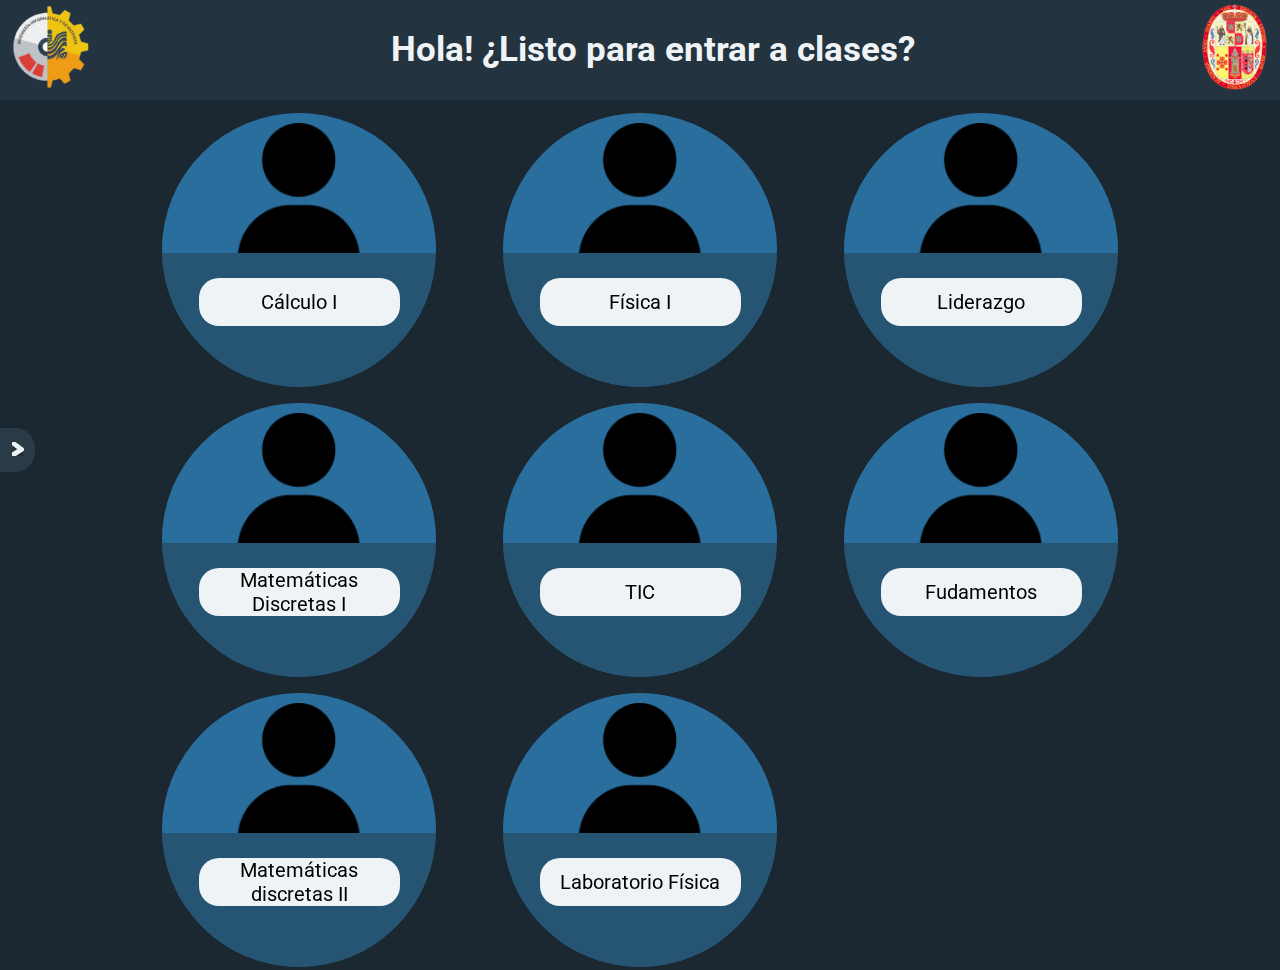
<file: index.html>
<!DOCTYPE html>
<html lang="en">
  <head>
    <meta charset="UTF-8">
    <meta http-equiv="X-UA-Compatible" content="IE=edge">
    <meta name="viewport" content="width=device-width, initial-scale=1.0">
    <link rel="preconnect" href="https://fonts.googleapis.com">
    <link rel="preconnect" href="https://fonts.gstatic.com" crossorigin>
    <link href="https://fonts.googleapis.com/css2?family=Roboto:wght@400;700&amp;display=swap" rel="stylesheet">
    <link rel="stylesheet" href="sass/main.css">
    <title>FpCL</title>
  </head>
  <body>
    <header id="top_bar__container">
      <nav class="top-bar">
        <figure class="top-bar__school"> <img src="assets/escudo_facultad.png" alt="Escudo de la escuela de Ingeniería Informática y de Sistemas"></figure>
        <h1 class="top-bar__greeting">Hola! ¿Listo para entrar a clases?</h1>
        <figure class="top-bar__university"> <img class="ss" src="assets/escudo_unsaac.png" alt="Escudo de la UNSAAC"></figure>
      </nav>
    </header>
    <main class="grid-master" id="main_grid">
      <div class="circle--container">
        <div class="circle">
          <div class="circle--teacher"> 
            <figure><img src="assets/shadow.png" alt="Foto del profesor o del curso"/></figure>
          </div>
          <div class="circle--teacher_description">
            <div class="button"><span>Cálculo I</span></div>
          </div>
          <div class="ghost-for-meet">
            <div class="button button-for-clasroom"><a href=" https://classroom.google.com/u/0/c/NDE5OTAwNzk3OTA1?hl=es" target="_blank">Entrar</a></div>
          </div>
          <div class="logo-container meet"><img src="assets/meet-logo.png" alt="Logo del aplicativo meet de google"/>
            <div class="button button-for-meet"><a href="https://meet.google.com/psp-cyhf-moq?authuser=0" target="_blank">Entrar</a></div>
          </div>
          <div class="logo-container classroom"><img src="assets/classroom-logo.png" alt="Logo del aplicativo Classroom de Google"/></div>
          <div class="circle--superior"> </div>
          <div class="circle--inferior">   </div>
        </div>
      </div>
      <div class="circle--container">
        <div class="circle">
          <div class="circle--teacher"> 
            <figure><img src="assets/shadow.png" alt="Foto del profesor o del curso"/></figure>
          </div>
          <div class="circle--teacher_description">
            <div class="button"><span>Física I</span></div>
          </div>
          <div class="ghost-for-meet">
            <div class="button button-for-clasroom"><a href="https://classroom.google.com/u/0/c/NDE4Mzg4ODQxOTgz?hl=es" target="_blank">Entrar</a></div>
          </div>
          <div class="logo-container meet"><img src="assets/meet-logo.png" alt="Logo del aplicativo meet de google"/>
            <div class="button button-for-meet"><a href="https://meet.google.com/wwe-zmzz-yur " target="_blank">Entrar</a></div>
          </div>
          <div class="logo-container classroom"><img src="assets/classroom-logo.png" alt="Logo del aplicativo Classroom de Google"/></div>
          <div class="circle--superior"> </div>
          <div class="circle--inferior">   </div>
        </div>
      </div>
      <div class="circle--container">
        <div class="circle">
          <div class="circle--teacher"> 
            <figure><img src="assets/shadow.png" alt="Foto del profesor o del curso"/></figure>
          </div>
          <div class="circle--teacher_description">
            <div class="button"><span>Liderazgo</span></div>
          </div>
          <div class="ghost-for-meet">
            <div class="button button-for-clasroom"><a href="https://classroom.google.com/u/0/c/NDI3NDQwNTM2NDIy?hl=es" target="_blank">Entrar</a></div>
          </div>
          <div class="logo-container meet"><img src="assets/meet-logo.png" alt="Logo del aplicativo meet de google"/>
            <div class="button button-for-meet"><a href="https://meet.google.com/nam-tqpx-zec" target="_blank">Entrar</a></div>
          </div>
          <div class="logo-container classroom"><img src="assets/classroom-logo.png" alt="Logo del aplicativo Classroom de Google"/></div>
          <div class="circle--superior"> </div>
          <div class="circle--inferior">   </div>
        </div>
      </div>
      <div class="circle--container">
        <div class="circle">
          <div class="circle--teacher"> 
            <figure><img src="assets/shadow.png" alt="Foto del profesor o del curso"/></figure>
          </div>
          <div class="circle--teacher_description">
            <div class="button"><span>Matemáticas Discretas I</span></div>
          </div>
          <div class="ghost-for-meet">
            <div class="button button-for-clasroom"><a href=" https://classroom.google.com/u/0/c/NDExMzEzODc0NTEz?hl=es" target="_blank">Entrar</a></div>
          </div>
          <div class="logo-container meet"><img src="assets/meet-logo.png" alt="Logo del aplicativo meet de google"/>
            <div class="button button-for-meet"><a href="https://meet.google.com/tof-xsry-gzx?authuser=0&amp;hs=179" target="_blank">Entrar</a></div>
          </div>
          <div class="logo-container classroom"><img src="assets/classroom-logo.png" alt="Logo del aplicativo Classroom de Google"/></div>
          <div class="circle--superior"> </div>
          <div class="circle--inferior">   </div>
        </div>
      </div>
      <div class="circle--container">
        <div class="circle">
          <div class="circle--teacher"> 
            <figure><img src="assets/shadow.png" alt="Foto del profesor o del curso"/></figure>
          </div>
          <div class="circle--teacher_description">
            <div class="button"><span>TIC</span></div>
          </div>
          <div class="ghost-for-meet">
            <div class="button button-for-clasroom"><a href="https://classroom.google.com/u/0/c/NDE5OTE2NzIyOTI1?hl=es" target="_blank">Entrar</a></div>
          </div>
          <div class="logo-container meet"><img src="assets/meet-logo.png" alt="Logo del aplicativo meet de google"/>
            <div class="button button-for-meet"><a href="https://meet.google.com/qxb-fxgk-swr?authuser=0&amp;hs=179" target="_blank">Entrar</a></div>
          </div>
          <div class="logo-container classroom"><img src="assets/classroom-logo.png" alt="Logo del aplicativo Classroom de Google"/></div>
          <div class="circle--superior"> </div>
          <div class="circle--inferior">   </div>
        </div>
      </div>
      <div class="circle--container">
        <div class="circle">
          <div class="circle--teacher"> 
            <figure><img src="assets/shadow.png" alt="Foto del profesor o del curso"/></figure>
          </div>
          <div class="circle--teacher_description">
            <div class="button"><span>Fudamentos</span></div>
          </div>
          <div class="ghost-for-meet">
            <div class="button button-for-clasroom"><a href="https://classroom.google.com/u/0/c/NDA4NzQ5Njk3Mjgz?hl=es" target="_blank">Entrar</a></div>
          </div>
          <div class="logo-container meet"><img src="assets/meet-logo.png" alt="Logo del aplicativo meet de google"/>
            <div class="button button-for-meet"><a href="https://meet.google.com/vya-qwkx-wgs?authuser=0&amp;hs=179" target="_blank">Entrar</a></div>
          </div>
          <div class="logo-container classroom"><img src="assets/classroom-logo.png" alt="Logo del aplicativo Classroom de Google"/></div>
          <div class="circle--superior"> </div>
          <div class="circle--inferior">   </div>
        </div>
      </div>
      <div class="circle--container">
        <div class="circle">
          <div class="circle--teacher"> 
            <figure><img src="assets/shadow.png" alt="Foto del profesor o del curso"/></figure>
          </div>
          <div class="circle--teacher_description">
            <div class="button"><span>Matemáticas discretas II</span></div>
          </div>
          <div class="ghost-for-meet">
            <div class="button button-for-clasroom"><a href="https://classroom.google.com/u/0/c/NDE5MDIxNTI3ODAw?hl=es" target="_blank">Entrar</a></div>
          </div>
          <div class="logo-container meet"><img src="assets/meet-logo.png" alt="Logo del aplicativo meet de google"/>
            <div class="button button-for-meet"><a href="https://meet.google.com/zzh-qosi-oxh" target="_blank">Entrar</a></div>
          </div>
          <div class="logo-container classroom"><img src="assets/classroom-logo.png" alt="Logo del aplicativo Classroom de Google"/></div>
          <div class="circle--superior"> </div>
          <div class="circle--inferior">   </div>
        </div>
      </div>
      <div class="circle--container">
        <div class="circle">
          <div class="circle--teacher"> 
            <figure><img src="assets/shadow.png" alt="Foto del profesor o del curso"/></figure>
          </div>
          <div class="circle--teacher_description">
            <div class="button"><span>Laboratorio Física</span></div>
          </div>
          <div class="ghost-for-meet">
            <div class="button button-for-clasroom"><a href="https://classroom.google.com/u/0/c/NDMzMzU2NTY2MjI5?hl=es" target="_blank">Entrar</a></div>
          </div>
          <div class="logo-container meet"><img src="assets/meet-logo.png" alt="Logo del aplicativo meet de google"/>
            <div class="button button-for-meet"><a href="https://meet.google.com/kad-zpfs-tqy?authuser=0&amp;hs=179" target="_blank">Entrar</a></div>
          </div>
          <div class="logo-container classroom"><img src="assets/classroom-logo.png" alt="Logo del aplicativo Classroom de Google"/></div>
          <div class="circle--superior"> </div>
          <div class="circle--inferior">   </div>
        </div>
      </div>
    </main>
    <aside>
      <section class="sidebar-container"> 
        <figure class="sidebar-btn__container" id="sidebar-btn">
          <div class="sidebar-btn"><img src="assets/arrow.png"></div>
        </figure>
        <div class="sidebar__content">
          <figure class="content__circle"> <img src="assets/shadow.png" alt="Foto del Alumno"></figure>
          <h4 class="content__profile--user">Palacios Durand Oriol Fernando</h4>
          <h4 class="content__profile--education-place">UNSAAC
            <p>Universidad Nacional San Antonio Abad del Cusco</p>
          </h4>
          <h4 class="content__profile--aplications">Aplicaciones<a href="https://mail.google.com/mail/u/0/#inbox"> <img src="assets/Mail_Logo.png" alt="Mail_Logo.png"/></a><a href="https://github.com/"> <img src="assets/Github_logo.png" alt="Github_logo.png"/></a><a href="https://drive.google.com/drive/my-drive"> <img src="assets/Drive_Logo.png" alt="Drive_Logo.png"/></a><a href="https://www.dropbox.com/home"> <img src="assets/Dropbox-logo.png" alt="Dropbox-logo.png"/></a>
          </h4>
        </div>
      </section>
    </aside>
    <script src="scripts/main.js"> </script>
  </body>
</html>
</file>
<file: sass/main.css>
h1 {
  color: #EFF3F5;
  font-size: 2.1875rem;
  line-height: 3.28125rem;
  font-weight: bold;
  text-align: center;
}

h4 {
  color: #EFF3F5;
  font-size: 1.25rem;
  line-height: 1.875rem;
  font-weight: bold;
  text-align: center;
}

* {
  font-family: "Roboto", sans-serif;
  margin: 0;
  box-sizing: border-box;
}

body {
  background-color: #1B2831;
}

::-webkit-scrollbar {
  width: 13px;
}

::-webkit-scrollbar-track {
  background-color: #1B2831;
}

::-webkit-scrollbar-thumb {
  background-color: #255573;
  border-radius: 15px 15px 15px 15px;
}

::-webkit-scrollbar-thumb:hover {
  background-color: #2A6E9E;
}

::-webkit-scrollbar-thumb:active {
  background-color: #0B7BCB;
}

.top-bar {
  width: 100%;
  height: 100px;
  background-color: #23333F;
  display: flex;
  justify-content: space-between;
  align-items: center;
}
.top-bar__school img {
  width: 95px;
  height: 95px;
}
.top-bar__university img {
  height: 90px;
  transform: translateX(-10px);
}

header.active-sidebar-opactiy-else {
  opacity: 0.5;
  transition: opacity 500ms ease-in-out;
}

.sidebar-container {
  position: fixed;
  width: 217px;
  height: 100%;
  top: 0;
  background-color: #2A3B47;
  transform: translateX(-217px);
  transition: transform 0.3s ease-in-out;
}

.active-sidebar-movement {
  transform: translateX(0);
}

aside.active-modal {
  width: 100%;
  height: 100vh;
}

.sidebar-btn__container {
  width: 35px;
  height: 44px;
  left: 100%;
  top: calc(50% - 22px);
  position: absolute;
  border-radius: 0 20px 20px 0;
  background-color: #2A3B47;
  display: flex;
  justify-content: center;
  align-items: center;
}

.sidebar-btn__container:hover {
  cursor: pointer;
}

.sidebar-btn {
  transition: transform 200ms ease;
}

.sidebar-btn__container .active-sidebar-btn {
  transform: rotateZ(180deg);
}

.sidebar__content {
  padding: 0 15px 0;
  height: 100%;
  overflow-y: auto;
}
.sidebar__content::-webkit-scrollbar {
  width: 0.5em;
}
.sidebar__content::-webkit-scrollbar-track {
  background-color: #2a3b47;
}
.sidebar__content::-webkit-scrollbar-thumb {
  background-color: rgba(255, 255, 255, 0);
  border: 1px solid rgba(160, 167, 172, 0.5);
}
.sidebar__content::-webkit-scrollbar-thumb:active {
  border: 1px solid #a0a7ac;
}
.sidebar__content h4 {
  padding: 10px 0;
  border-bottom: 2px solid #A0A7AC;
}
.sidebar__content h4:nth-last-child(1) {
  border: 0;
}
.sidebar__content .content__circle {
  display: flex;
  justify-content: center;
  align-items: center;
  width: 160px;
  height: 160px;
  background-color: #2A6E9E;
  border-radius: 50%;
  transform: translate(8%, 0);
}
.sidebar__content .content__circle img {
  width: 123px;
  height: 125px;
}
.sidebar__content .content__profile--education-place p {
  color: #A0A7AC;
}
.sidebar__content .content__profile--aplications {
  display: flex;
  justify-content: center;
  align-items: center;
  flex-direction: column;
}
.sidebar__content .content__profile--aplications a {
  margin-top: 38px;
}
.sidebar__content .content__profile--aplications img {
  width: 51px;
  height: 51px;
}

.grid-master {
  width: 80%;
  margin: 0 auto;
  padding-top: 10px;
  display: grid;
  grid-template-columns: repeat(3, 1fr);
  row-gap: 10px;
  justify-items: center;
  align-items: center;
}

.grid-master.active-sidebar-opactiy-else {
  opacity: 0.5;
  transition: opacity 500ms ease-in-out;
}

.button {
  display: flex;
  justify-content: center;
  align-items: center;
  position: absolute;
  width: 201px;
  height: 48px;
  top: 25px;
  border-radius: 20px;
  background-color: #EFF3F5;
  font-size: 20px;
}
.button span {
  display: inline-block;
  text-align: center;
}

.button-for-meet {
  width: 95px;
  height: 40px;
  background-color: #5C5560;
  color: #EFF3F5;
  transform: translate(-20px, 90px) scale(0);
  opacity: 0;
  transition: all 0.2s ease-in-out;
}

.button-for-clasroom {
  width: 95px;
  height: 40px;
  background-color: #5C5560;
  color: #EFF3F5;
  transform: translate(-20px, 90px) scale(0);
  opacity: 0;
  transition: all 0.2s ease-in-out;
  transform: translate(109px, -101px) scale(0);
}

.button a {
  text-decoration: none;
  color: #EFF3F5;
}

.button:hover a {
  color: #5C5560;
}

.button-for-meet:hover, .button-for-clasroom:hover {
  background-color: #EFF3F5;
  color: #5C5560;
}

.circle--container {
  width: 280px;
  height: 280px;
  display: flex;
  justify-content: center;
  align-items: center;
}

.circle {
  width: 274px;
  height: 274px;
  border-radius: 50%;
  will-change: transform;
  position: relative;
  overflow: hidden;
  transition: transform 0.2s ease-out;
}

.circle--container:hover .circle {
  transform: rotateZ(-45deg);
}

.circle--container:hover .circle--teacher {
  transform: translateY(-120%);
}

.circle--container:hover .circle--teacher_description {
  transform: translateY(120%);
}

.circle--container:hover .logo-container {
  transform: rotateZ(45deg) translate(10px, 10px);
}

.circle--container.activate-sidebar-silence:hover .circle {
  transform: rotateZ(0);
}

.circle--container.activate-sidebar-silence:hover .circle--teacher {
  transform: translateY(0);
}

.circle--container.activate-sidebar-silence:hover .circle--teacher_description {
  transform: translateY(0);
}

.circle--container.activate-sidebar-silence:hover .logo-container {
  transform: rotateZ(0) translate(0, 0);
}

.circle--teacher {
  width: 100%;
  height: 50%;
  background-color: #2A6E9E;
  position: absolute;
  transition: transform 0.5s ease-out 0.2s;
  z-index: 8;
}
.circle--teacher figure {
  margin: 0 auto;
  width: 140px;
  height: 140px;
}
.circle--teacher img {
  transform: translateY(10px);
  width: 100%;
  height: 100%;
}

.circle--teacher_description {
  width: 100%;
  height: 50%;
  background-color: #255573;
  display: flex;
  justify-content: center;
  position: absolute;
  top: 140px;
  transition: transform 0.5s ease-out 0.2s;
  z-index: 8;
}

.logo-container {
  margin: 0;
  width: 100%;
  height: 50%;
  will-change: transform;
  text-align: center;
  align-content: center;
  transition: transform 0.2s ease-in-out;
  position: absolute;
  z-index: 5;
  display: flex;
  justify-content: center;
  align-items: center;
}

.meet img {
  transition: all 0.3s ease-in-out;
}

.classroom {
  top: 140px;
}
.classroom img {
  transition: all 0.3s ease-in-out;
}

.ghost-for-meet {
  top: 137px;
  position: absolute;
  width: 100%;
  height: 50%;
  z-index: 6;
  border-radius: 0 0 137px 137px;
  /* outline: 5px solid red; */
}

.circle--superior {
  display: flex;
  justify-content: center;
  align-items: center;
  position: absolute;
  width: 274px;
  height: 50%;
  z-index: 3;
  background-color: #255573;
  border-radius: 137px 137px 0 0;
  transition: transform 0.3s ease-in-out;
}

.circle--inferior {
  display: flex;
  justify-content: center;
  align-items: center;
  position: absolute;
  width: 274px;
  height: 50%;
  z-index: 3;
  top: 137px;
  background-color: #2A6E9E;
  border-radius: 0 0 137px 137px;
  transition: all 0.3s ease-in-out;
}

.meet:hover {
  transform: translateY(25px);
  z-index: 7;
}

.meet:hover ~ .circle--superior {
  transform: translateY(25px);
  z-index: 4;
}

.meet:hover img {
  transform: translate(40px, -5px) scale(1.2);
}

.meet:hover ~ .circle--inferior {
  transform: scale(0.7);
}

.meet:hover ~ .classroom img {
  transform: scale(0.7);
  filter: blur(4px);
}

.meet:hover .button-for-meet {
  opacity: 1;
  transform: translate(-20px, 90px) scale(1);
}

.ghost-for-meet:hover {
  transform: translateY(-25px);
}

.ghost-for-meet:hover ~ .meet img {
  transform: scale(0.7);
  filter: blur(4px);
}

.ghost-for-meet:hover ~ .circle--inferior {
  transform: translateY(-25px);
  z-index: 4;
}

.ghost-for-meet:hover ~ .classroom img {
  transform: translate(-40px, 5px) scale(1.2);
}

.ghost-for-meet:hover ~ .circle--superior {
  transform: scale(0.7);
}

.ghost-for-meet:hover .button-for-clasroom {
  opacity: 1;
  transform: rotateZ(45deg) translate(109px, -101px) scale(1);
}

/*# sourceMappingURL=main.css.map */
</file>
